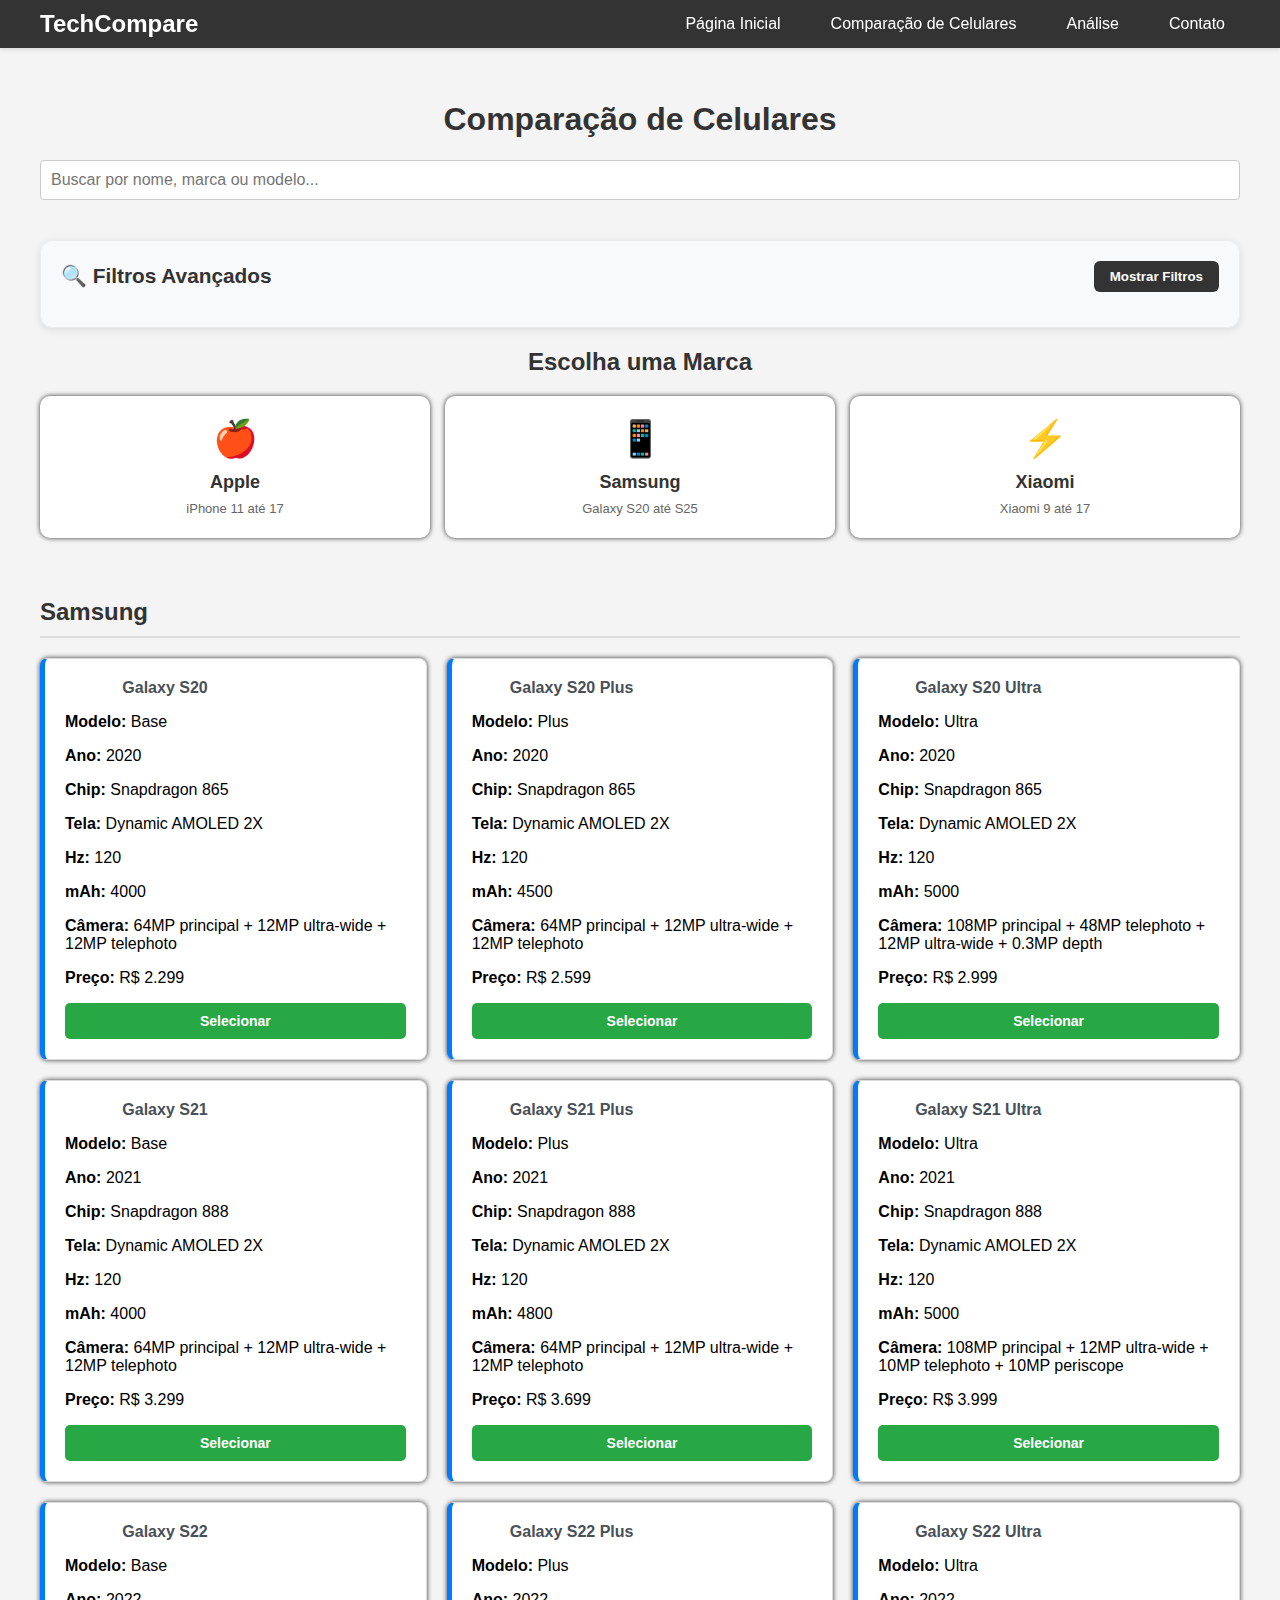
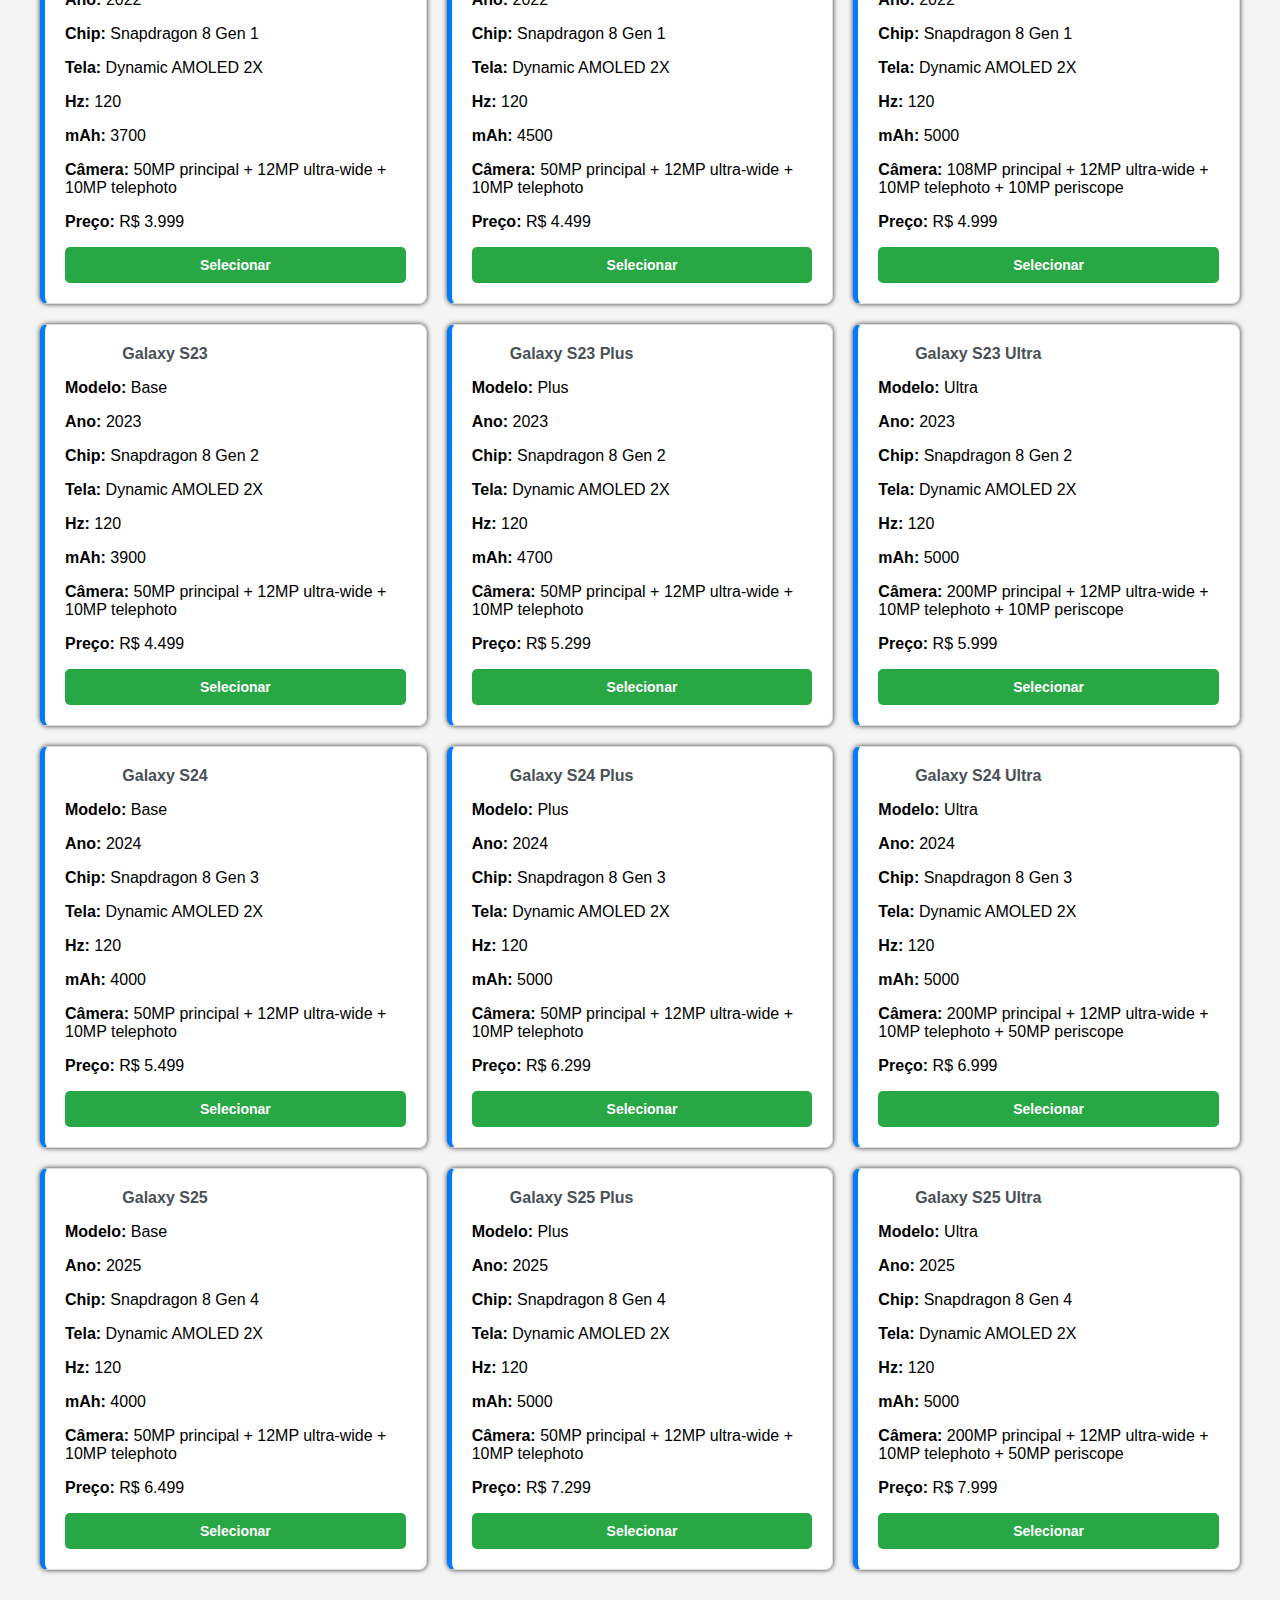
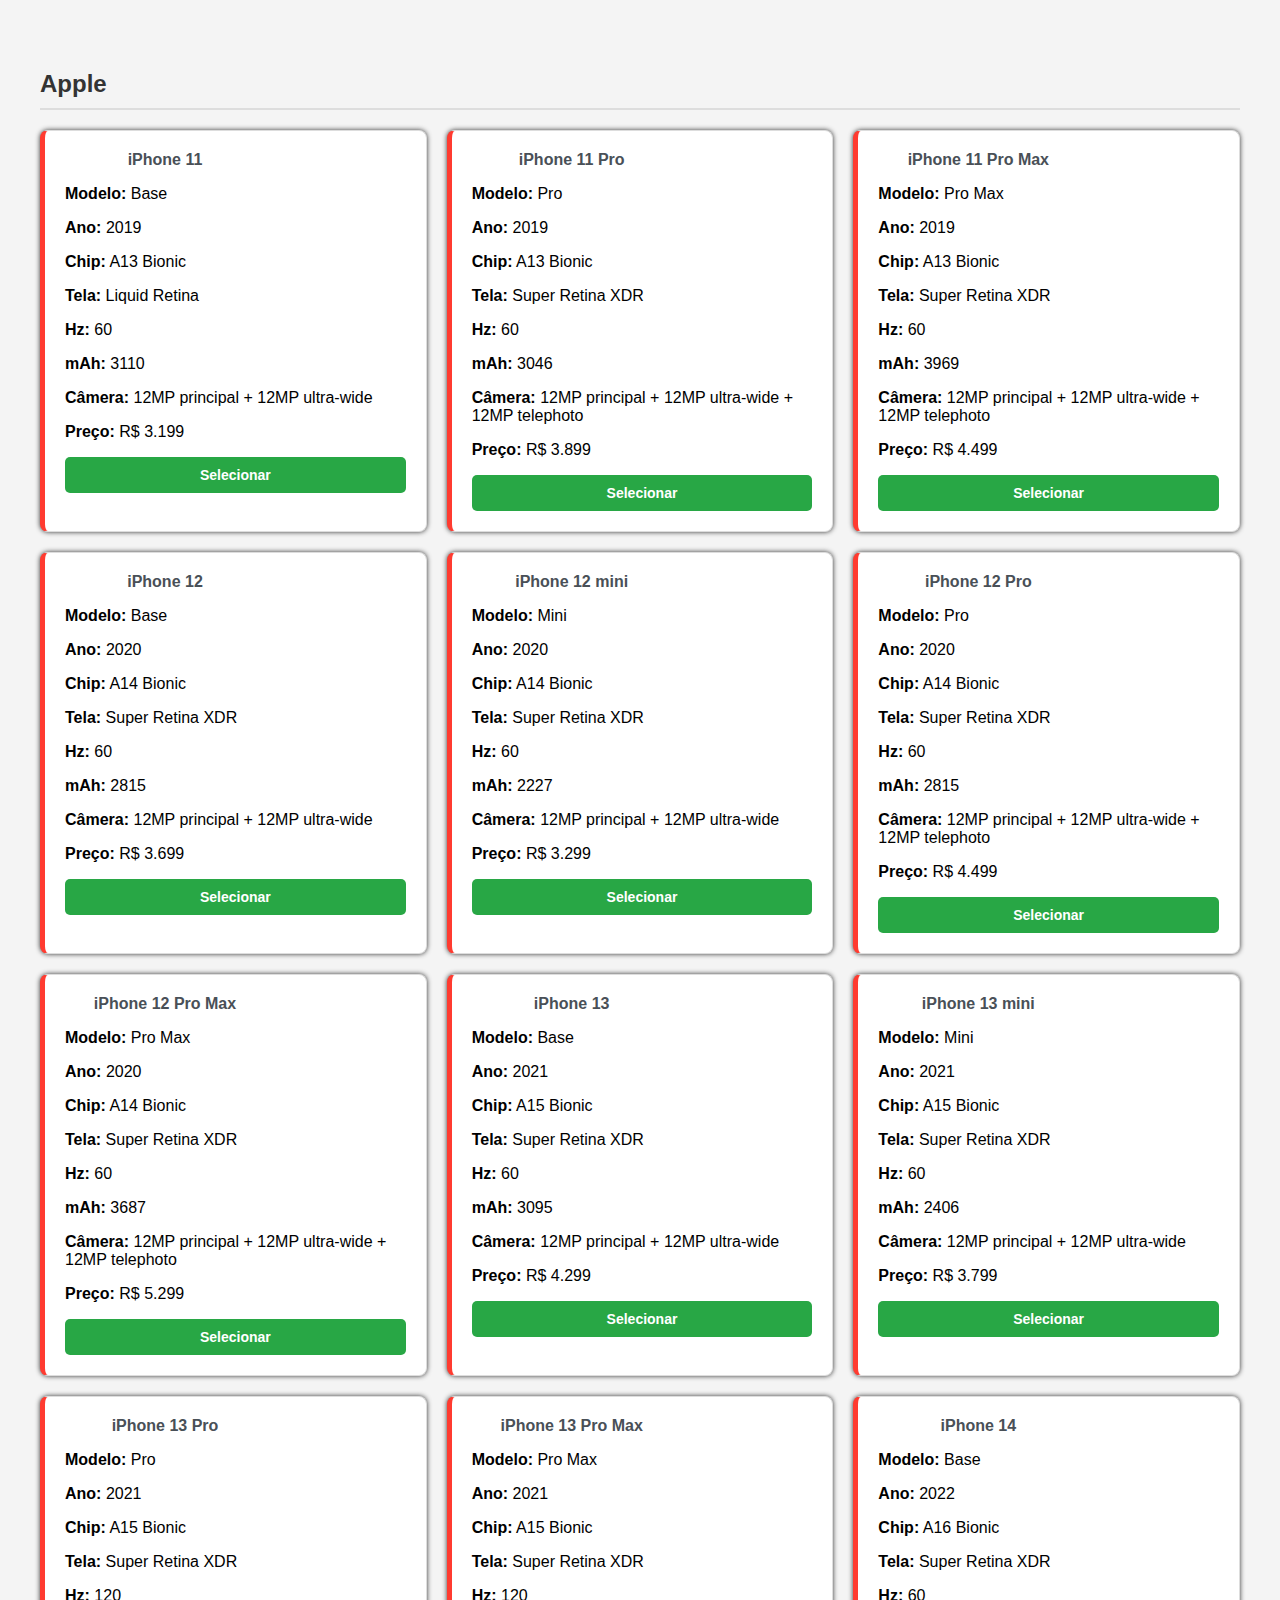
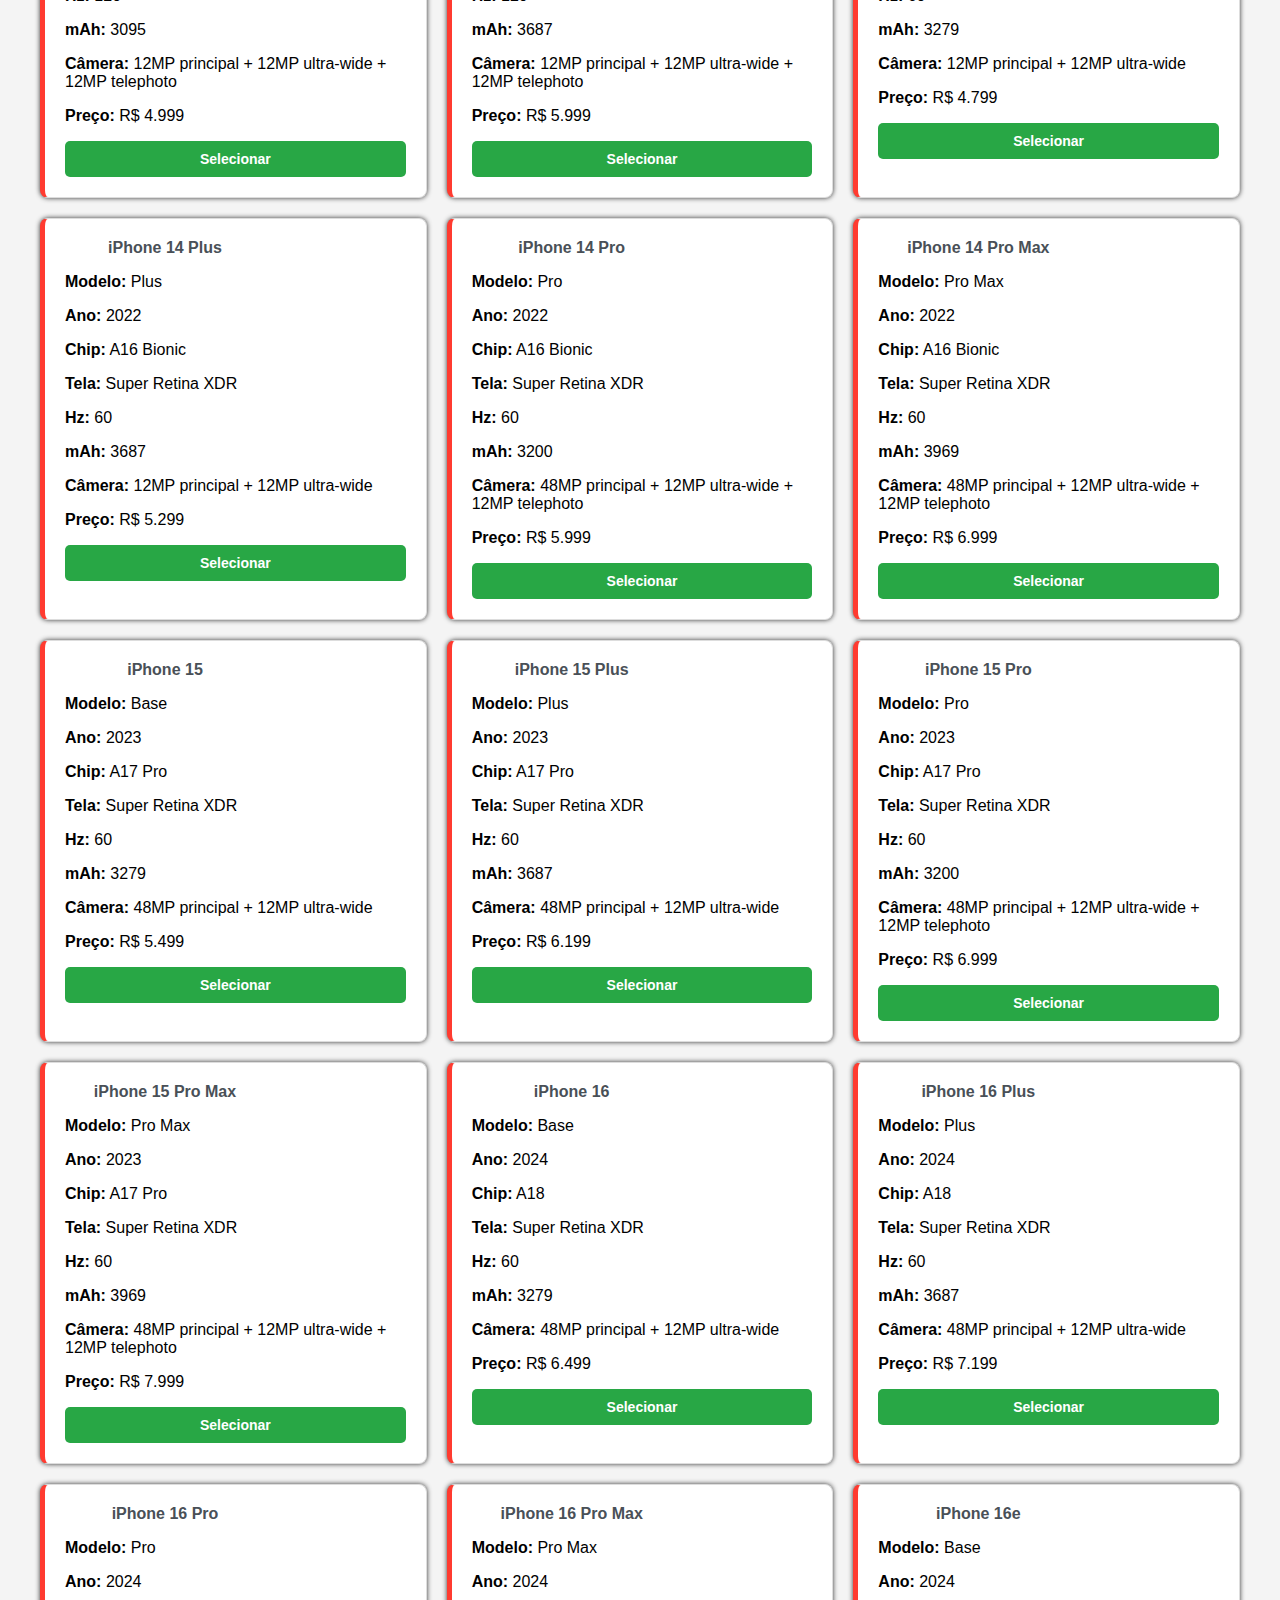
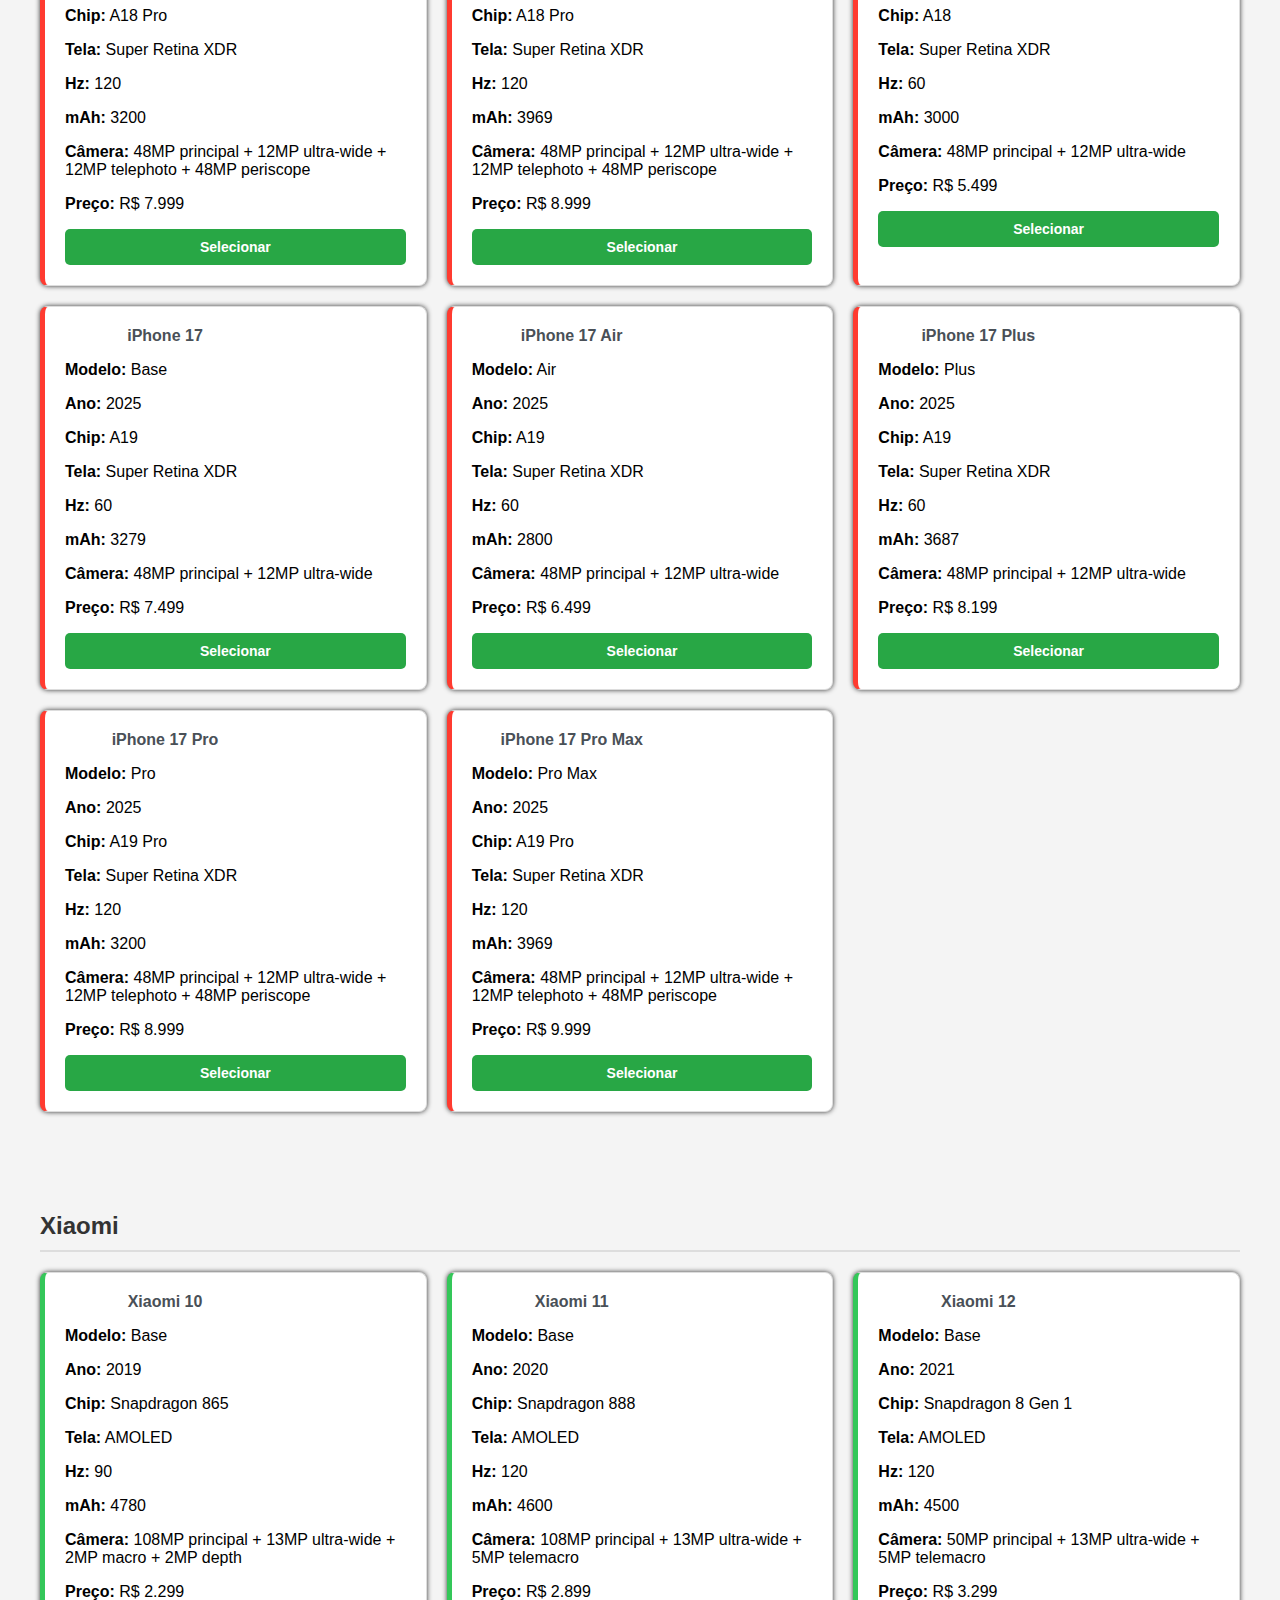
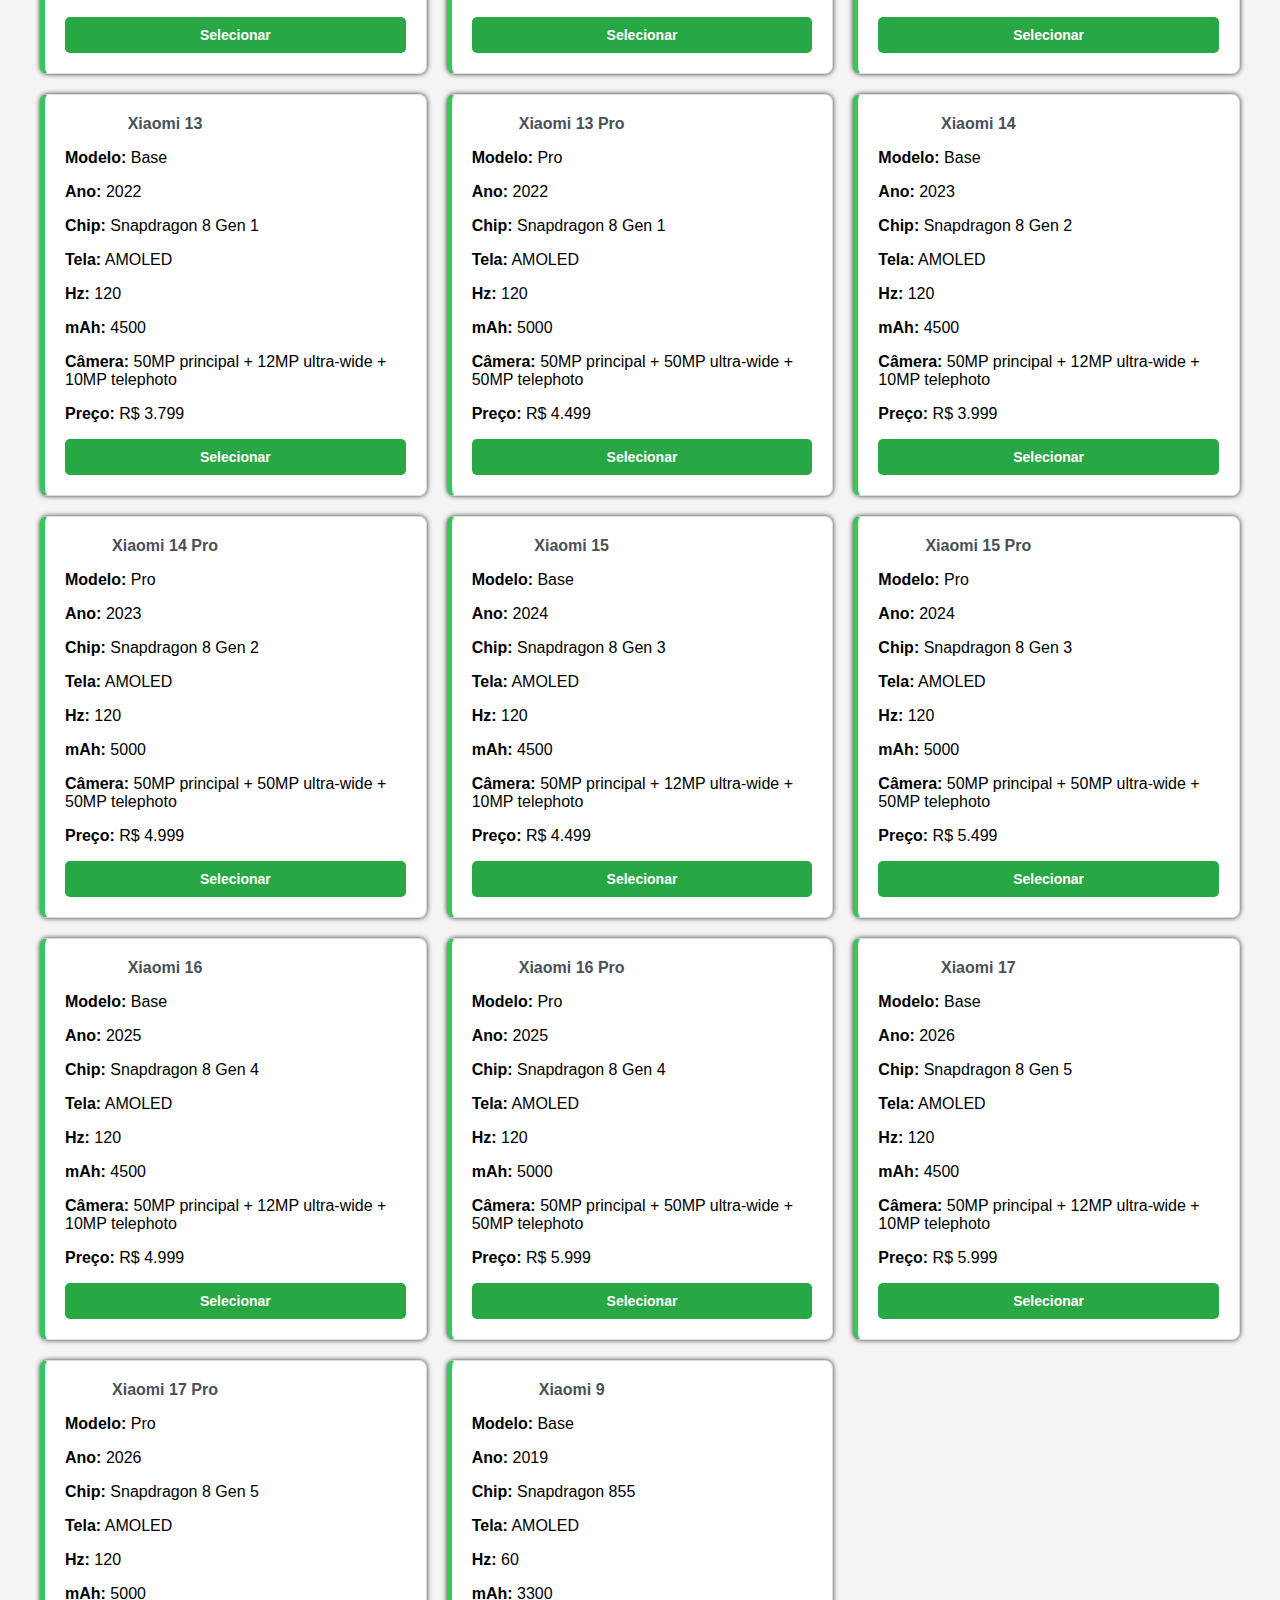
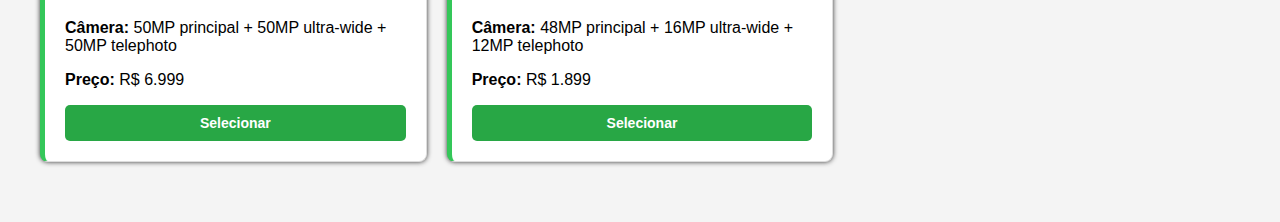
<file: melhores celulares/index.html>
<!DOCTYPE html>
<html lang="pt-br">
<head>
    <meta charset="UTF-8">
    <meta name="viewport" content="width=device-width, initial-scale=1.0">
    <title>Comparação de Celulares</title>
    <link rel="stylesheet" href="style.css">
</head>
<body>
    <header>
        <div class="header-container">
            <h1 class="logo">TechCompare</h1>
             <div class="menu-toggle" id="menu-toggle">
                ☰
            </div>
            <nav id="nav-menu">
                <ul>
                    <li><a href="../principal/index.html">Página Inicial</a></li>
                    <li><a href="index.html">Comparação de Celulares</a></li>
                    <li><a href="../analise/analise.html">Análise</a></li>
                    <li><a href="#">Contato</a></li>
                </ul>
            </nav>
        </div>
    </header>
    <div class="container">
        <h1>Comparação de Celulares</h1>
        <input type="text" id="search-input" placeholder="Buscar por nome, marca ou modelo...">
        
        <!-- Filtros Avançados -->
        <div class="filters-section">
            <div class="filters-header">
                <h3>🔍 Filtros Avançados</h3>
                <button id="toggle-filters" class="toggle-filters-btn">Mostrar Filtros</button>
            </div>
            <div id="filters-content" class="filters-content" style="display: none;">
                
                <!-- Primeira linha de filtros -->
                <div class="filters-row">
                    <!-- Preço -->
                    <div class="filter-group">
                        <label>💰 Faixa de Preço (R$)</label>
                        <div class="price-range">
                            <input type="number" id="min-price" placeholder="Mín" min="0" max="15000">
                            <span>até</span>
                            <input type="number" id="max-price" placeholder="Máx" min="0" max="15000">
                        </div>
                    </div>

                    <!-- Marcas -->
                    <div class="filter-group">
                        <label>🏷️ Marcas</label>
                        <div class="checkbox-group">
                            <label><input type="checkbox" value="Apple" id="brand-apple"> Apple</label>
                            <label><input type="checkbox" value="Samsung" id="brand-samsung"> Samsung</label>
                            <label><input type="checkbox" value="Xiaomi" id="brand-xiaomi"> Xiaomi</label>
                        </div>
                    </div>

                    <!-- Bateria -->
                    <div class="filter-group">
                        <label>🔋 Capacidade da Bateria</label>
                        <select id="battery-filter">
                            <option value="">Todas</option>
                            <option value="3000">3000mAh+</option>
                            <option value="4000">4000mAh+</option>
                            <option value="5000">5000mAh+</option>
                        </select>
                    </div>
                </div>

                <!-- Segunda linha de filtros -->
                <div class="filters-row">
                    <!-- Taxa de Refresh -->
                    <div class="filter-group">
                        <label>📱 Taxa de Refresh</label>
                        <div class="checkbox-group">
                            <label><input type="checkbox" value="60" id="refresh-60"> 60Hz</label>
                            <label><input type="checkbox" value="90" id="refresh-90"> 90Hz</label>
                            <label><input type="checkbox" value="120" id="refresh-120"> 120Hz+</label>
                        </div>
                    </div>

                    <!-- Ano -->
                    <div class="filter-group">
                        <label>📅 Ano de Lançamento</label>
                        <select id="year-filter">
                            <option value="">Todos</option>
                            <option value="2025">2025+</option>
                            <option value="2024">2024+</option>
                            <option value="2022">2022+</option>
                            <option value="2020">2020+</option>
                        </select>
                    </div>

                    <!-- Modelo -->
                    <div class="filter-group">
                        <label>📱 Modelo</label>
                        <div class="checkbox-group">
                            <label><input type="checkbox" value="Base" id="model-base"> Base</label>
                            <label><input type="checkbox" value="Plus" id="model-plus"> Plus</label>
                            <label><input type="checkbox" value="Pro" id="model-pro"> Pro</label>
                            <label><input type="checkbox" value="Ultra" id="model-ultra"> Ultra</label>
                            <label><input type="checkbox" value="Mini" id="model-mini"> Mini</label>
                            <label><input type="checkbox" value="Air" id="model-air"> Air</label>
                        </div>
                    </div>
                </div>

                <!-- Terceira linha - Ordenação e Ações -->
                <div class="filters-row">
                    <!-- Ordenação -->
                    <div class="filter-group">
                        <label>🔄 Ordenar por</label>
                        <select id="sort-filter">
                            <option value="name">Nome (A-Z)</option>
                            <option value="price-asc">Preço (menor-maior)</option>
                            <option value="price-desc">Preço (maior-menor)</option>
                            <option value="year-desc">Mais recentes</option>
                            <option value="battery-desc">Maior bateria</option>
                            <option value="camera-desc">Melhor câmera</option>
                        </select>
                    </div>

                    <!-- Ações -->
                    <div class="filter-actions">
                        <button id="apply-filters" class="apply-btn">✅ Aplicar Filtros</button>
                        <button id="clear-filters" class="clear-btn">🗑️ Limpar</button>
                        <div id="results-count" class="results-count">0 celulares encontrados</div>
                    </div>
                </div>
            </div>
        </div>
        
        <!-- Cards das Marcas -->
        <div class="brands-section">
            <h2>Escolha uma Marca</h2>
            <div class="brands-grid">
                <div class="brand-card apple-brand" onclick="scrollToBrand('Apple')">
                    <div class="brand-icon">🍎</div>
                    <h3>Apple</h3>
                    <p>iPhone 11 até 17</p>
                </div>
                <div class="brand-card samsung-brand" onclick="scrollToBrand('Samsung')">
                    <div class="brand-icon">📱</div>
                    <h3>Samsung</h3>
                    <p>Galaxy S20 até S25</p>
                </div>
                <div class="brand-card xiaomi-brand" onclick="scrollToBrand('Xiaomi')">
                    <div class="brand-icon">⚡</div>
                    <h3>Xiaomi</h3>
                    <p>Xiaomi 9 até 17</p>
                </div>
            </div>
        </div>
        
        <div id="phones-container"></div>
        <div id="comparison-section" style="display: none;">
            <h2>Comparação</h2>
            <div class="comparison-container">
                <div id="phone1"></div>
                <div class="vs">X</div>
                <div id="phone2"></div>
            </div>
            <div class="analysis-button-container">
                <button id="go-to-analysis" class="go-to-analysis-btn">📊 Ver Análise Detalhada</button>
            </div>
        </div>
    </div>

    <script src="script.js"></script>
</body>
</html>
</file>
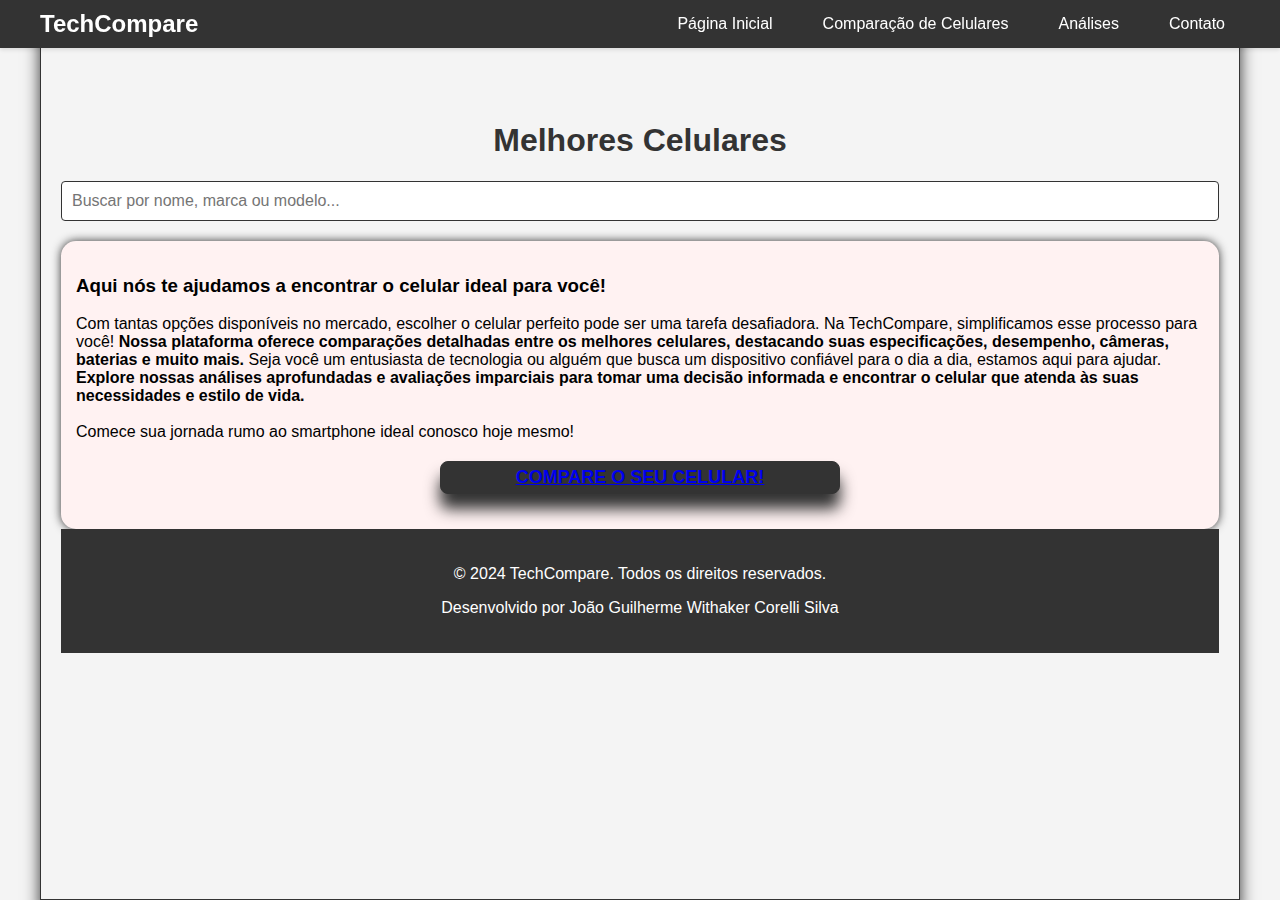
<file: principal/index.html>
<!DOCTYPE html>
<html lang="pt-br">
<head>
    <meta charset="UTF-8">
    <meta name="viewport" content="width=device-width, initial-scale=1.0">
    <title>Melhores Celulares</title>
    <link rel="stylesheet" href="style.css">
</head>
<body>
    <header>
        <div class="header-container">
            <h1 class="logo">TechCompare</h1>
            <div class="menu-toggle" id="menu-toggle">
                ☰
            </div>
            <nav>
                <ul>
                    <li><a href="index.html">Página Inicial</a></li>
                    <li><a href="../melhores celulares/index.html">Comparação de Celulares</a></li>
                    <li><a href="../analise/analise.html">Análises</a></li>
                    <li><a href="#">Contato</a></li>
                </ul>
            </nav>
        </div>

    </header>
    <div class="container">
        <h1>Melhores Celulares</h1>
        <input type="text" id="search-input" placeholder="Buscar por nome, marca ou modelo...">

        <div class="container2">
             <section>
         <div class="chamativo" id="chamativo">
            <H3>Aqui nós te ajudamos a encontrar o celular ideal para você!</H3>

            <p>
                Com tantas opções disponíveis no mercado, escolher o celular perfeito pode ser uma tarefa desafiadora. 
                Na TechCompare, simplificamos esse processo para você! <b> Nossa plataforma oferece comparações detalhadas 
                entre os melhores celulares, destacando suas especificações, desempenho, câmeras, baterias e muito mais.</b> 
                Seja você um entusiasta de tecnologia ou alguém que busca um dispositivo confiável para o dia a dia, 
                estamos aqui para ajudar. <b>Explore nossas análises aprofundadas e avaliações imparciais para tomar uma decisão 
                informada e encontrar o celular que atenda às suas necessidades e estilo de vida.</b> <br><br>
                Comece sua jornada rumo ao smartphone ideal conosco hoje mesmo!<!-- adicionar uma cor chamativa para o botão que vai vim logo abaixo -->
            </p>
         </div>
        </section>

        <section>
            <div class="buttonStyle" id="compare">
                <button><a href="../melhores celulares/index.html">COMPARE O SEU CELULAR!</a></button>
            </div>
        </section>
    </div>

    <footer>
        <div class="container3">
            <p>&copy; 2024 TechCompare. Todos os direitos reservados.</p>
            <p>Desenvolvido por João Guilherme Withaker Corelli Silva</p>

        </div>
    </footer>


        <div id="phones-container"></div>
    </div>
    <script src="principal.js"></script>
</body>
</html>
</file>
<file: melhores celulares/style.css>
header {
    background-color: #333;
    color: white;
    padding: 10px 0;
    position: fixed;
    top: 0;
    width: 100%;
    z-index: 1000;
    box-shadow: 0 2px 4px rgba(0, 0, 0, 0.1);
}

.header-container {
    max-width: 1200px;
    margin: 0 auto;
    display: flex;
    justify-content: space-between;
    align-items: center;
    padding: 0 20px;
}

.logo {
    margin: 0;
    font-size: 24px;
    font-weight: bold;
    color: white;
}

nav ul {
    list-style: none;
    margin: 0;
    padding: 0;
    display: flex;
}

nav ul li {
    margin-left: 20px;
}

nav ul li a {
    color: white;
    text-decoration: none;
    padding: 10px 15px;
    border-radius: 4px;
    transition: background-color 0.3s;
}

nav ul li a:hover {
    background-color: #555;
}

body {
    font-family: Arial, sans-serif;
    background-color: #f4f4f4;
    margin: 0;
    padding: 80px 20px 20px; /* Espaço para o header fixo */
    display: flex;
    justify-content: center;
}

.container {
    max-width: 1200px;
    width: 100%;
}

h1 {
    text-align: center;
    color: #333;
}

#search-input {
    width: 100%;
    padding: 10px;
    font-size: 16px;
    border: 1px solid #ccc;
    border-radius: 4px;
    margin-bottom: 20px;
    box-sizing: border-box;
}

/* Cards das Marcas */
.brands-section {
    margin-bottom: 40px;
    text-align: center;
}

.brands-section h2 {
    color: #333;
    margin-bottom: 20px;
    font-size: 24px;
}

.brands-grid {
    display: grid;
    grid-template-columns: repeat(auto-fit, minmax(200px, 1fr));
    gap: 15px;
    margin-bottom: 30px;
}

.brand-card {
    background: white;
    border-radius: 10px;
    padding: 20px;
    box-shadow: 0px 0px 5px #333;
    cursor: pointer;
    transition: all 0.3s ease;
    border: 2px solid transparent;
    text-align: center;
}

.brand-card:hover {
    transform: translateY(-3px);
    box-shadow: 0 6px 12px rgba(0, 0, 0, 0.15);
}

.brand-card.apple-brand:hover {
    border-color: #007aff;
    background: linear-gradient(135deg, #ffffff 0%, #f8f9ff 100%);
}

.brand-card.samsung-brand:hover {
    border-color: #1428a0;
    background: linear-gradient(135deg, #ffffff 0%, #f0f2ff 100%);
 
}

.brand-card.xiaomi-brand:hover {
    border-color: #ff6900;
    background: linear-gradient(135deg, #ffffff 0%, #fff8f5 100%);
}

.brand-icon {
    font-size: 36px;
    margin-bottom: 12px;
}

.brand-card h3 {
    margin: 0 0 8px 0;
    color: #333;
    font-size: 18px;
}

.brand-card p {
    margin: 0;
    color: #666;
    font-size: 13px;
}

#phones-container {
    display: flex;
    flex-direction: column;
    gap: 40px;
}

.brand-section {
    margin-bottom: 40px;
}

.brand-section h2 {
    color: #333;
    border-bottom: 2px solid #ddd;
    padding-bottom: 10px;
    margin-bottom: 20px;
}

.phones-grid {
    display: grid;
    grid-template-columns: repeat(auto-fill, minmax(300px, 1fr));
    gap: 20px;
}

.phone-card {
    background-color: white;
    border: 1px solid #ddd;
    border-radius: 8px;
    padding: 20px;
    box-shadow:10px 0px 10px #333;            
}

.apple-card {
    border-left: 5px solid #ff3b30; /* Vermelho para Apple */
    box-shadow: 0px 0px 5px #333;
}

.samsung-card {
    border-left: 5px solid #007aff; /* Azul para Samsung */
    box-shadow: 0px 0px 5px #333;
}

.xiaomi-card {
    border-left: 5px solid #34c759; /* Verde para Xiaomi */
    box-shadow: 0px 0px 5px #333;
}

.comparison-container {
    display: flex;
    justify-content: center;
    align-items: center;
    margin-top: 20px;
}

.comparison-container > div {
    flex: 1;
    margin: 0 10px;
    background-color: white;
    border: 1px solid #ddd;
    border-radius: 8px;
    padding: 20px;
    box-shadow: 0px 2px 15px rgba(0, 0, 0, 0.364);
}

.vs {
    font-size: 24px;
    font-weight: bold;
    color: #333;
    text-align: center;
    flex: 0 0 auto;
    margin: 0 20px;
}

/* Estilos para os botões dos cards */
.card-buttons {
    display: flex;
    gap: 10px;
    margin-top: 15px;
}

.select-btn {
    flex: 1;
    padding: 10px 15px;
    border: none;
    border-radius: 5px;
    cursor: pointer;
    font-size: 14px;
    font-weight: bold;
    transition: background-color 0.3s, transform 0.2s;
    background-color: #28a745;
    color: white;
}

.select-btn:hover {
    background-color: #1e7e34;
    transform: translateY(-2px);
}

.select-btn.selected {
    background-color: #dc3545;
}

.select-btn.selected:hover {
    background-color: #c82333;
}

/* Estilos para a seção de filtros */
.filters-section {
    background-color: #f8f9fa;
    border-radius: 12px;
    padding: 20px;
    margin: 20px 0;
    box-shadow: 0 2px 8px rgba(0, 0, 0, 0.1);
    border: 1px solid #e9ecef;
}

.filters-header {
    display: flex;
    justify-content: space-between;
    align-items: center;
    margin-bottom: 15px;
}

.filters-header h3 {
    margin: 0;
    color: #333;
    font-size: 1.3em;
}

.toggle-filters-btn {
    background: #333;
    color: white;
    border: none;
    padding: 8px 16px;
    border-radius: 6px;
    cursor: pointer;
    font-weight: bold;
    transition: all 0.3s ease;
}

.toggle-filters-btn:hover {
    transform: translateY(-2px);
    box-shadow: 0 4px 12px gray;
}

.filters-content {
    animation: slideDown 0.3s ease-out;
}

@keyframes slideDown {
    from {
        opacity: 0;
        max-height: 0;
    }
    to {
        opacity: 1;
        max-height: 500px;
    }
}

.filters-row {
    display: flex;
    gap: 20px;
    margin-bottom: 20px;
    flex-wrap: wrap;
}

.filter-group {
    flex: 1;
    min-width: 200px;
}

.filter-group label {
    display: block;
    font-weight: bold;
    margin-bottom: 8px;
    color: #495057;
    font-size: 0.9em;
}

.price-range {
    display: flex;
    align-items: center;
    gap: 10px;
}

.price-range input {
    width: 80px;
    padding: 8px;
    border: 1px solid #ced4da;
    border-radius: 4px;
    font-size: 14px;
}

.price-range span {
    color: #6c757d;
    font-weight: bold;
}

.checkbox-group {
    display: flex;
    flex-wrap: wrap;
    gap: 12px;
}

.checkbox-group label {
    display: flex;
    align-items: center;
    gap: 5px;
    font-weight: normal;
    cursor: pointer;
    padding: 4px 8px;
    border-radius: 4px;
    transition: background-color 0.2s;
}

.checkbox-group label:hover {
    background-color: #e9ecef;
}

.checkbox-group input[type="checkbox"] {
    margin: 0;
}

/* Estilos para checkboxes desabilitados */
.checkbox-group label[style*="opacity: 0.4"] {
    cursor: not-allowed;
    background-color: #f8f9fa;
}

.checkbox-group label[style*="opacity: 0.4"]:hover {
    background-color: #f8f9fa;
}

.checkbox-group input[type="checkbox"]:disabled {
    cursor: not-allowed;
}

select {
    width: 100%;
    padding: 8px 12px;
    border: 1px solid #ced4da;
    border-radius: 4px;
    font-size: 14px;
    background-color: white;
    cursor: pointer;
}

select:focus, input:focus {
    outline: none;
    border-color: #007bff;
    box-shadow: 0 0 0 2px rgba(0, 123, 255, 0.25);
}

.filter-actions {
    display: flex;
    align-items: center;
    gap: 12px;
    flex-wrap: wrap;
}

.apply-btn, .clear-btn {
    padding: 10px 20px;
    border: none;
    border-radius: 6px;
    cursor: pointer;
    font-weight: bold;
    font-size: 14px;
    transition: all 0.3s ease;
}

.apply-btn {
    background: linear-gradient(135deg, #28a745, #20c997);
    color: white;
}

.apply-btn:hover {
    transform: translateY(-2px);
    box-shadow: 0 4px 12px rgba(40, 167, 69, 0.3);
}

.clear-btn {
    background: linear-gradient(135deg, #dc3545, #c82333);
    color: white;
}

.clear-btn:hover {
    transform: translateY(-2px);
    box-shadow: 0 4px 12px rgba(220, 53, 69, 0.3);
}

.results-count {
    background-color: #e9ecef;
    padding: 8px 12px;
    border-radius: 4px;
    font-weight: bold;
    color: #495057;
    font-size: 14px;
}

/* Responsividade para filtros */
@media (max-width: 768px) {
    .filters-row {
        flex-direction: column;
        gap: 15px;
    }

    .filter-group {
        min-width: auto;
    }

    .checkbox-group {
        flex-direction: column;
        gap: 8px;
    }

    .filter-actions {
        justify-content: center;
    }

    .filters-header {
        flex-direction: column;
        gap: 10px;
        text-align: center;
    }
}

/* ========================================
   ESTILOS PARA A PÁGINA DE ANÁLISE
   ======================================== */

.analysis-selector {
    background: linear-gradient(135deg, #667eea 0%, #764ba2 100%);
    color: white;
    padding: 30px;
    border-radius: 15px;
    margin: 20px 0;
    box-shadow: 0 8px 25px rgba(0, 0, 0, 0.15);
}

.analysis-selector h3 {
    margin-top: 0;
    font-size: 1.4em;
    text-align: center;
}

.phone-selector {
    display: flex;
    align-items: center;
    justify-content: center;
    gap: 20px;
    margin: 20px 0;
    flex-wrap: wrap;
}

.selector-group {
    display: flex;
    flex-direction: column;
    gap: 8px;
    min-width: 250px;
}

.selector-group label {
    font-weight: bold;
    font-size: 0.9em;
}

.selector-group select {
    padding: 12px;
    border: none;
    border-radius: 8px;
    font-size: 16px;
    background: white;
    color: #333;
    cursor: pointer;
    box-shadow: 0 2px 8px rgba(0, 0, 0, 0.1);
}

.vs-badge {
    font-size: 24px;
    font-weight: bold;
    color: #ffd700;
    background: rgba(255, 255, 255, 0.2);
    padding: 10px 20px;
    border-radius: 50px;
    border: 2px solid #ffd700;
}

.analyze-btn {
    display: block;
    margin: 20px auto;
    padding: 15px 30px;
    background: linear-gradient(135deg, #ff6b6b, #ee5a24);
    color: white;
    border: none;
    border-radius: 10px;
    font-size: 18px;
    font-weight: bold;
    cursor: pointer;
    transition: all 0.3s ease;
    box-shadow: 0 4px 15px rgba(255, 107, 107, 0.3);
}

.analyze-btn:hover {
    transform: translateY(-3px);
    box-shadow: 0 6px 20px rgba(255, 107, 107, 0.4);
}

/* Resultado da análise */
.analysis-result {
    margin-top: 30px;
}

.analysis-header {
    text-align: center;
    margin-bottom: 30px;
}

.recommendation {
    margin: 20px 0;
}

.recommendation-winner {
    background: linear-gradient(135deg, #28a745, #20c997);
    color: white;
    padding: 25px;
    border-radius: 15px;
    box-shadow: 0 6px 20px rgba(40, 167, 69, 0.3);
}

.recommendation-winner h3 {
    margin-top: 0;
    font-size: 1.6em;
}

.recommendation-tie {
    background: linear-gradient(135deg, #ffc107, #fd7e14);
    color: white;
    padding: 25px;
    border-radius: 15px;
    box-shadow: 0 6px 20px rgba(255, 193, 7, 0.3);
}

.winner-badge {
    margin-top: 15px;
}

.brand-tag {
    display: inline-block;
    padding: 8px 16px;
    border-radius: 20px;
    font-weight: bold;
    font-size: 0.9em;
}

.brand-tag.apple {
    background: #007aff;
}

.brand-tag.samsung {
    background: #007aff;
}

.brand-tag.xiaomi {
    background: #34c759;
}

/* Grid de comparação */
.comparison-grid {
    display: grid;
    grid-template-columns: 1fr auto 1fr;
    gap: 30px;
    margin: 30px 0;
    align-items: start;
}

.vs-column {
    display: flex;
    align-items: center;
    justify-content: center;
}

.vs-circle {
    width: 80px;
    height: 80px;
    background: linear-gradient(135deg, #667eea, #764ba2);
    color: white;
    border-radius: 50%;
    display: flex;
    align-items: center;
    justify-content: center;
    font-size: 18px;
    font-weight: bold;
    box-shadow: 0 4px 15px rgba(102, 126, 234, 0.3);
}

/* Cards de análise */
.phone-analysis-card {
    background: white;
    border-radius: 15px;
    box-shadow: 0 6px 20px rgba(0, 0, 0, 0.1);
    overflow: hidden;
    transition: transform 0.3s ease;
}

.phone-analysis-card:hover {
    transform: translateY(-5px);
}

.analysis-card.apple-theme {
    border-left: 5px solid #007aff;
}

.analysis-card.samsung-theme {
    border-left: 5px solid #007aff;
}

.analysis-card.xiaomi-theme {
    border-left: 5px solid #34c759;
}

.phone-header {
    background: linear-gradient(135deg, #f8f9fa, #e9ecef);
    padding: 20px;
    text-align: center;
    border-bottom: 1px solid #dee2e6;
}

.phone-header h4 {
    margin: 0 0 10px 0;
    font-size: 1.2em;
    color: #333;
}

.phone-image {
    height: 150px;
    display: flex;
    align-items: center;
    justify-content: center;
    background: #f8f9fa;
    border-bottom: 1px solid #dee2e6;
}

.image-placeholder {
    text-align: center;
    color: #6c757d;
    font-size: 2em;
}

.image-placeholder small {
    font-size: 0.7em;
    display: block;
    margin-top: 5px;
}

.phone-specs {
    padding: 20px;
}

.spec-item {
    margin-bottom: 8px;
    padding: 5px 0;
    border-bottom: 1px solid #f8f9fa;
    font-size: 0.9em;
}

.spec-item:last-child {
    border-bottom: none;
}

.score-display {
    background: linear-gradient(135deg, #667eea, #764ba2);
    padding: 20px;
    text-align: center;
    color: white;
}

.total-score {
    display: flex;
    flex-direction: column;
    gap: 5px;
}

.score-label {
    font-size: 0.9em;
    opacity: 0.9;
}

.score-value {
    font-size: 2em;
    font-weight: bold;
}

/* Análise por categoria */
.detailed-analysis {
    margin: 40px 0;
}

.detailed-analysis h3 {
    text-align: center;
    color: #333;
    margin-bottom: 30px;
}

.category-analysis {
    display: grid;
    gap: 20px;
}

.category-item {
    background: white;
    border-radius: 10px;
    padding: 20px;
    box-shadow: 0 4px 15px rgba(0, 0, 0, 0.08);
    border: 1px solid #e9ecef;
}

.category-header {
    display: flex;
    align-items: center;
    gap: 10px;
    margin-bottom: 15px;
}

.category-icon {
    font-size: 1.5em;
}

.category-name {
    font-weight: bold;
    color: #333;
}

.category-scores {
    display: flex;
    gap: 20px;
    margin-bottom: 15px;
}

.score-bar {
    flex: 1;
    height: 30px;
    background: #e9ecef;
    border-radius: 15px;
    position: relative;
    overflow: hidden;
}

.score-fill {
    height: 100%;
    border-radius: 15px;
    transition: width 0.5s ease;
}

.phone1-score {
    background: linear-gradient(90deg, #007bff, #0056b3);
}

.phone2-score {
    background: linear-gradient(90deg, #28a745, #1e7e34);
}

.score-text {
    position: absolute;
    top: 50%;
    left: 50%;
    transform: translate(-50%, -50%);
    font-weight: bold;
    font-size: 12px;
    color: white;
    text-shadow: 0 1px 2px rgba(0, 0, 0, 0.5);
}

.category-winner {
    text-align: center;
    font-weight: bold;
    color: #495057;
    font-size: 0.9em;
}

/* Pontuação final */
.final-score {
    margin: 40px 0;
    text-align: center;
}

.final-score h3 {
    color: #333;
    margin-bottom: 30px;
}

.final-score-display {
    display: flex;
    justify-content: center;
    align-items: center;
    gap: 40px;
    margin-bottom: 30px;
}

.score-item {
    display: flex;
    flex-direction: column;
    align-items: center;
    gap: 15px;
}

.score-circle {
    width: 120px;
    height: 120px;
    border-radius: 50%;
    display: flex;
    flex-direction: column;
    align-items: center;
    justify-content: center;
    color: white;
    font-weight: bold;
    box-shadow: 0 6px 20px rgba(0, 0, 0, 0.2);
}

.score-number {
    font-size: 2em;
    line-height: 1;
}

.score-percent {
    font-size: 0.8em;
    opacity: 0.9;
}

.phone-name {
    font-weight: bold;
    color: #495057;
    text-align: center;
    max-width: 200px;
}

.vs-score {
    font-size: 24px;
    font-weight: bold;
    color: #6c757d;
}

.winner-announcement {
    margin-top: 20px;
}

.winner-message {
    font-size: 1.4em;
    color: #28a745;
    font-weight: bold;
}

.tie-message {
    font-size: 1.4em;
    color: #ffc107;
    font-weight: bold;
}

/* Recomendação personalizada */
.personal-recommendation {
    margin: 40px 0;
    background: linear-gradient(135deg, #f093fb 0%, #f5576c 100%);
    color: white;
    padding: 30px;
    border-radius: 15px;
    box-shadow: 0 6px 20px rgba(245, 87, 108, 0.3);
}

.personal-recommendation h3 {
    text-align: center;
    margin-top: 0;
    margin-bottom: 20px;
}

.advice-content {
    max-width: 800px;
    margin: 0 auto;
}

.advice-content h4 {
    margin-bottom: 15px;
    font-size: 1.2em;
}

.advice-content ul {
    list-style: none;
    padding: 0;
}

.advice-content li {
    margin-bottom: 10px;
    padding-left: 20px;
    position: relative;
}

.advice-content li:before {
    content: "✓";
    position: absolute;
    left: 0;
    color: #ffd700;
    font-weight: bold;
}

/* Mensagem de seleção */
.no-selection {
    text-align: center;
    margin: 50px 0;
}

.no-selection-content {
    background: white;
    padding: 40px;
    border-radius: 15px;
    box-shadow: 0 6px 20px rgba(0, 0, 0, 0.1);
    max-width: 500px;
    margin: 0 auto;
}

.no-selection-content h3 {
    color: #333;
    margin-bottom: 15px;
}

.no-selection-content p {
    color: #6c757d;
    margin-bottom: 25px;
    line-height: 1.6;
}

.back-to-comparison {
    display: inline-block;
    padding: 12px 24px;
    background: linear-gradient(135deg, #667eea, #764ba2);
    color: white;
    text-decoration: none;
    border-radius: 8px;
    font-weight: bold;
    transition: transform 0.3s ease;
}

.back-to-comparison:hover {
    transform: translateY(-2px);
}

/* Botão para ir para análise */
.analysis-button-container {
    text-align: center;
    margin-top: 30px;
}

.go-to-analysis-btn {
    padding: 15px 30px;
    background: #333;
    color: white;
    border: none;
    border-radius: 10px;
    font-size: 16px;
    font-weight: bold;
    cursor: pointer;
    transition: all 0.3s ease;
    box-shadow: 0 4px 15px rgb(128, 128, 128);
}

.go-to-analysis-btn:hover {
    transform: translateY(-3px);
    box-shadow: 0 6px 30px rgba(102, 126, 234, 0.4);
}

/* Responsividade para análise */
@media (max-width: 768px) {
    .comparison-grid {
        grid-template-columns: 1fr;
        gap: 20px;
    }

    .vs-column {
        order: 1;
    }

    .phone-selector {
        flex-direction: column;
        gap: 15px;
    }

    .selector-group {
        min-width: auto;
        width: 100%;
    }

    .final-score-display {
        flex-direction: column;
        gap: 20px;
    }

    .category-scores {
        flex-direction: column;
        gap: 10px;
    }

    .score-circle {
        width: 100px;
        height: 100px;
    }

    .score-number {
        font-size: 1.5em;
    }
}

@media (max-width: 480px) {
    .price-range {
        flex-direction: column;
        align-items: stretch;
    }

    .price-range input {
        width: 100%;
    }

    .filter-actions {
        flex-direction: column;
        align-items: stretch;
    }
}

.menu-toggle {
    font-size: 28px;
    cursor: pointer;
    display: none; /* some no desktop */
}

nav ul {
    display: flex;
}

@media (max-width: 768px) {

    /* mostra o botão */
    .menu-toggle {
        display: block;
        color: white;
    }

    /* esconde o menu */
    nav {
        display: none;
        position: absolute;
        top: 60px;
        right: 20px;
        background-color: #333;
        border-radius: 8px;
        width: 200px;
    }

    nav ul {
        flex-direction: column;
    }

    nav ul li {
        margin: 0;
    }

     nav ul li a {
        display: block;
        padding: 12px;
    }

    /* quando estiver ativo */
    nav.active {
        display: block;
    }
}
</file>
<file: principal/style.css>
header {
    background-color: #333;
    color: white;
    padding: 10px 0;
    position: fixed;
    top: 0;
    width: 100%;
    z-index: 1000;
    box-shadow: 0 2px 4px rgba(0, 0, 0, 0.1);
}

.header-container {
    max-width: 1200px;
    margin: 0 auto;
    display: flex;
    justify-content: space-between;
    align-items: center;
    padding: 0 20px;
}

.logo {
    margin: 0;
    font-size: 24px;
    font-weight: bold;
    color: white;
}


nav ul {
    list-style: none;
    margin: 0;
    padding: 0;
    display: flex;
}

nav ul li {
    margin-left: 20px;
}

nav ul li a {
    color: white;
    text-decoration: none;
    padding: 10px 15px;
    border-radius: 4px;
    transition: background-color 0.3s;
}

nav ul li a:hover {
    background-color: #555;
}


body {
   font-family: Arial, Helvetica, sans-serif;
    background-color: #f4f4f4;
    margin: 0;
    padding: 0;
    /* Configura o layout para empurrar o footer para o fim da página */
    display: flex;
    flex-direction: column;
    min-height: 100vh;
}

#melhores{
    text-align: start;
}

.container {
   max-width: 1200px;
    width: 100%;
    margin: 0 auto;
    padding: 100px 20px 40px; /* Espaço para o header não cobrir o texto */
    box-sizing: border-box; /* Garante que o padding não aumente a largura */
    flex: 1; /* Faz esta div ocupar todo o espaço e empurrar o footer */
    box-shadow: 0 15px 15px #333; /* Sombra suave para dar profundidade */
    border: 1px solid #333; /* Borda quase invisível para definir o limite */
}

h1 {
    text-align: center;
    color: #333;
}

#search-input {
    width: 100%;
    padding: 10px;
    font-size: 16px;
    border: 1px solid #333;
    border-radius: 4px;
    margin-bottom: 20px;
    box-sizing: border-box;
}

#phones-container {
    display: grid;
    grid-template-columns: repeat(auto-fill, minmax(300px, 1fr));
    gap: 20px;
}

.phone-card {
    background-color: white;
    border: 1px solid #ddd;
    border-radius: 8px;
    padding: 20px;
    box-shadow: 0 2px 4px rgba(0, 0, 0, 0.1);
}

.phone-name {
    font-size: 18px;
    font-weight: bold;
    margin-bottom: 10px;
    color: #333;
}

.phone-details {
    font-size: 14px;
    color: #666;
}

.phone-details p {
    margin: 5px 0;
}

.no-results {
    text-align: center;
    font-size: 18px;
    color: #999;
    grid-column: 1 / -1;
}

/* BOTÃO HAMBURGUER */
.menu-toggle {
    font-size: 28px;
    cursor: pointer;
    display: none; /* some no desktop */
}

/* MENU NORMAL */
nav ul {
    display: flex;
}

/* MOBILE */
@media (max-width: 768px) {

    /* mostra o botão */
    .menu-toggle {
        display: block;
        color: white;
    }

    /* esconde o menu */
    nav {
        display: none;
        position: absolute;
        top: 60px;
        right: 20px;
        background-color: #333;
        border-radius: 8px;
        width: 200px;
    }

    nav ul {
        flex-direction: column;
    }

    nav ul li {
        margin: 0;
    }

    nav ul li a {
        display: block;
        padding: 12px;
    }

    /* quando estiver ativo */
    nav.active {
        display: block;
    }
}

/* BOTÃO HAMBURGUER */
.menu-toggle {
    font-size: 28px;
    cursor: pointer;
    display: none; /* some no desktop */
}

/* MENU NORMAL */
nav ul {
    display: flex;
}

/* MOBILE */
@media (max-width: 768px) {

    /* mostra o botão */
    .menu-toggle {
        display: block;
        color: white;
    }

    /* esconde o menu */
    nav {
        display: none;
        position: absolute;
        top: 60px;
        right: 20px;
        background-color: #333;
        border-radius: 8px;
        width: 200px;
    }

    nav ul {
        flex-direction: column;
    }

    nav ul li {
        margin: 0;
    }

    nav ul li a {
        display: block;
        padding: 12px;
    }

    /* quando estiver ativo */
    nav.active {
        display: block;
    }
}

.container2{
   border-width: 5px;
   padding: 15px;
   border-left: #333;
   border-color: rgb(255, 242, 242);
   background-color: rgb(255, 242, 242);
   border-radius: 15px;
   font-family: Arial, Helvetica, sans-serif;
   box-shadow: 0px 0px 10px #333;
   

}


/* Estilo para a div pai (opcional, para centralizar) */
#compare {
    display: flex;
    justify-content: center;
    margin: 20px 0;
}

/* Estilo para preencher o botão de verde */
#compare button {
    background-color: #333; /* Verde chamativo */
    color: white;               /* Cor do texto */
    padding: 5px 30px;         /* Espaço interno para o botão ficar grande */             /* Remove a borda padrão chata */
    border-radius: 8px;         /* Arredonda as bordas */
    font-size: 18px;            /* Tamanho da letra */
    font-weight: bold;          /* Deixa o texto em negrito */
    cursor: pointer;            /* Faz a mãozinha aparecer ao passar o mouse */
    width: 100%;                /* Faz o botão ocupar toda a largura disponível */
    max-width: 400px;           /* Limita a largura para não ficar exagerado */
    transition: background-color 0.3s ease; /* Efeito suave ao passar o mouse */
    box-shadow: 0 15px 15px #333; /* Sombra suave para dar profundidade */
    border: 1px solid #333; /* Borda quase invisível para definir o limite */
}

/* Efeito ao passar o mouse (hover) */
#compare button:hover {
    background-color: #555; /* Um verde um pouco mais escuro */
}

#compare a:active{
     color: #333;
}

#compare a:visited{
    color: white;
}

footer {
    background-color: #333;
    color: white;
    text-align: center;
    padding: 20px 0;
    width: 100%;
    margin-top: auto; /* Garante que ele fique no final do flexbox */
    /* REMOVEMOS: position: fixed, bottom: 0, etc. */
}
</file>
